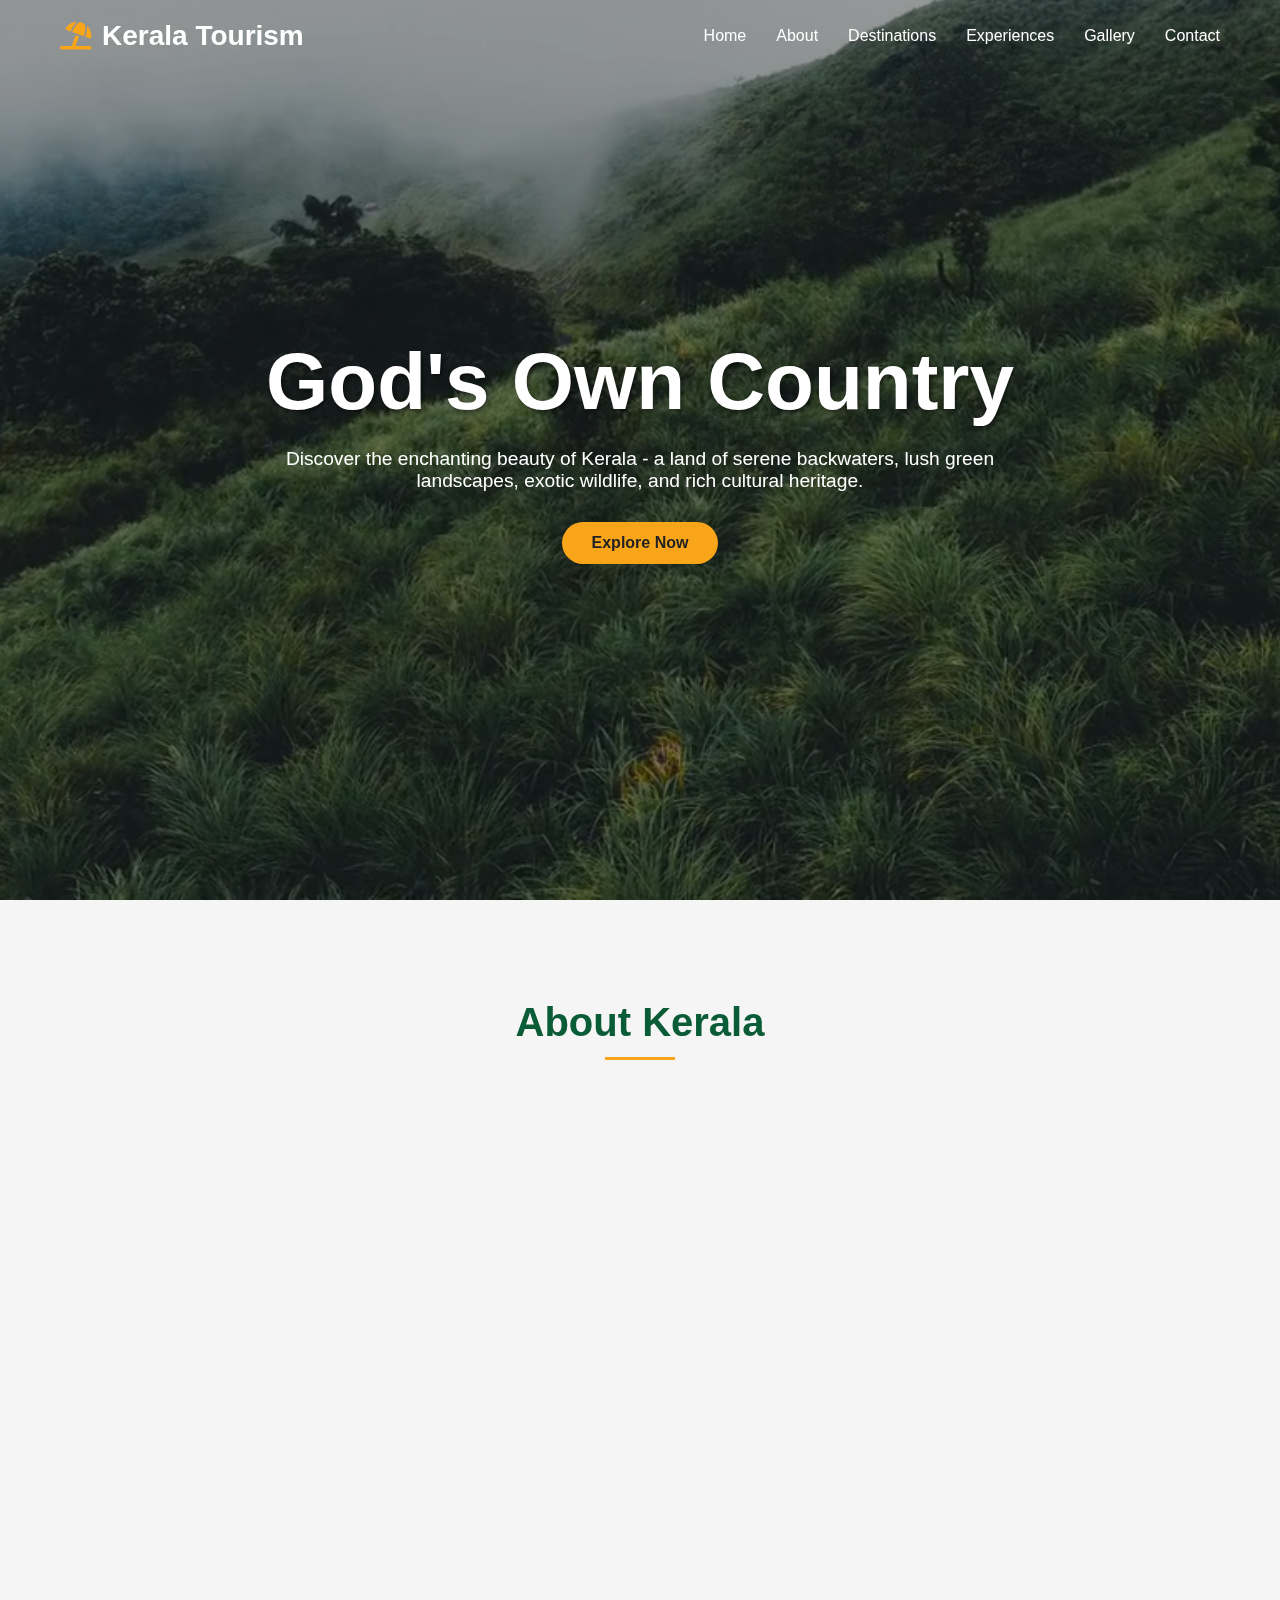
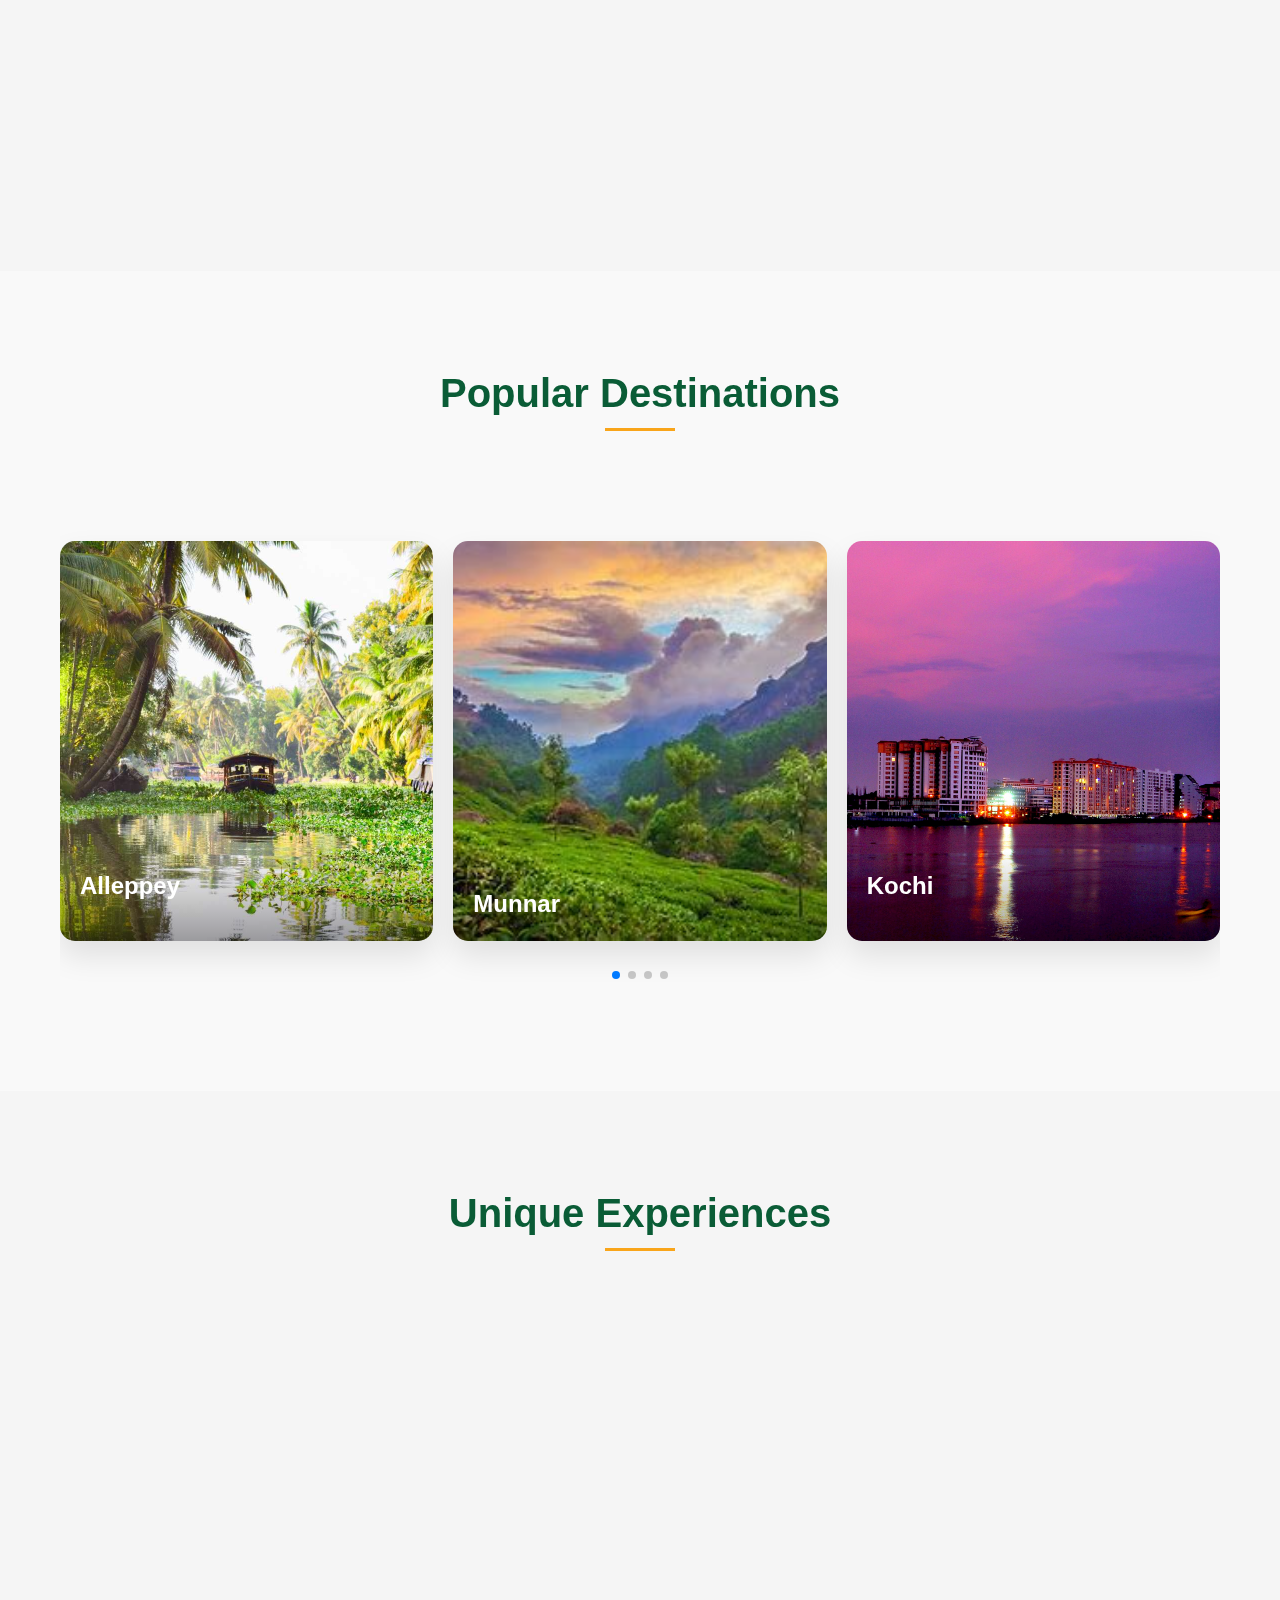
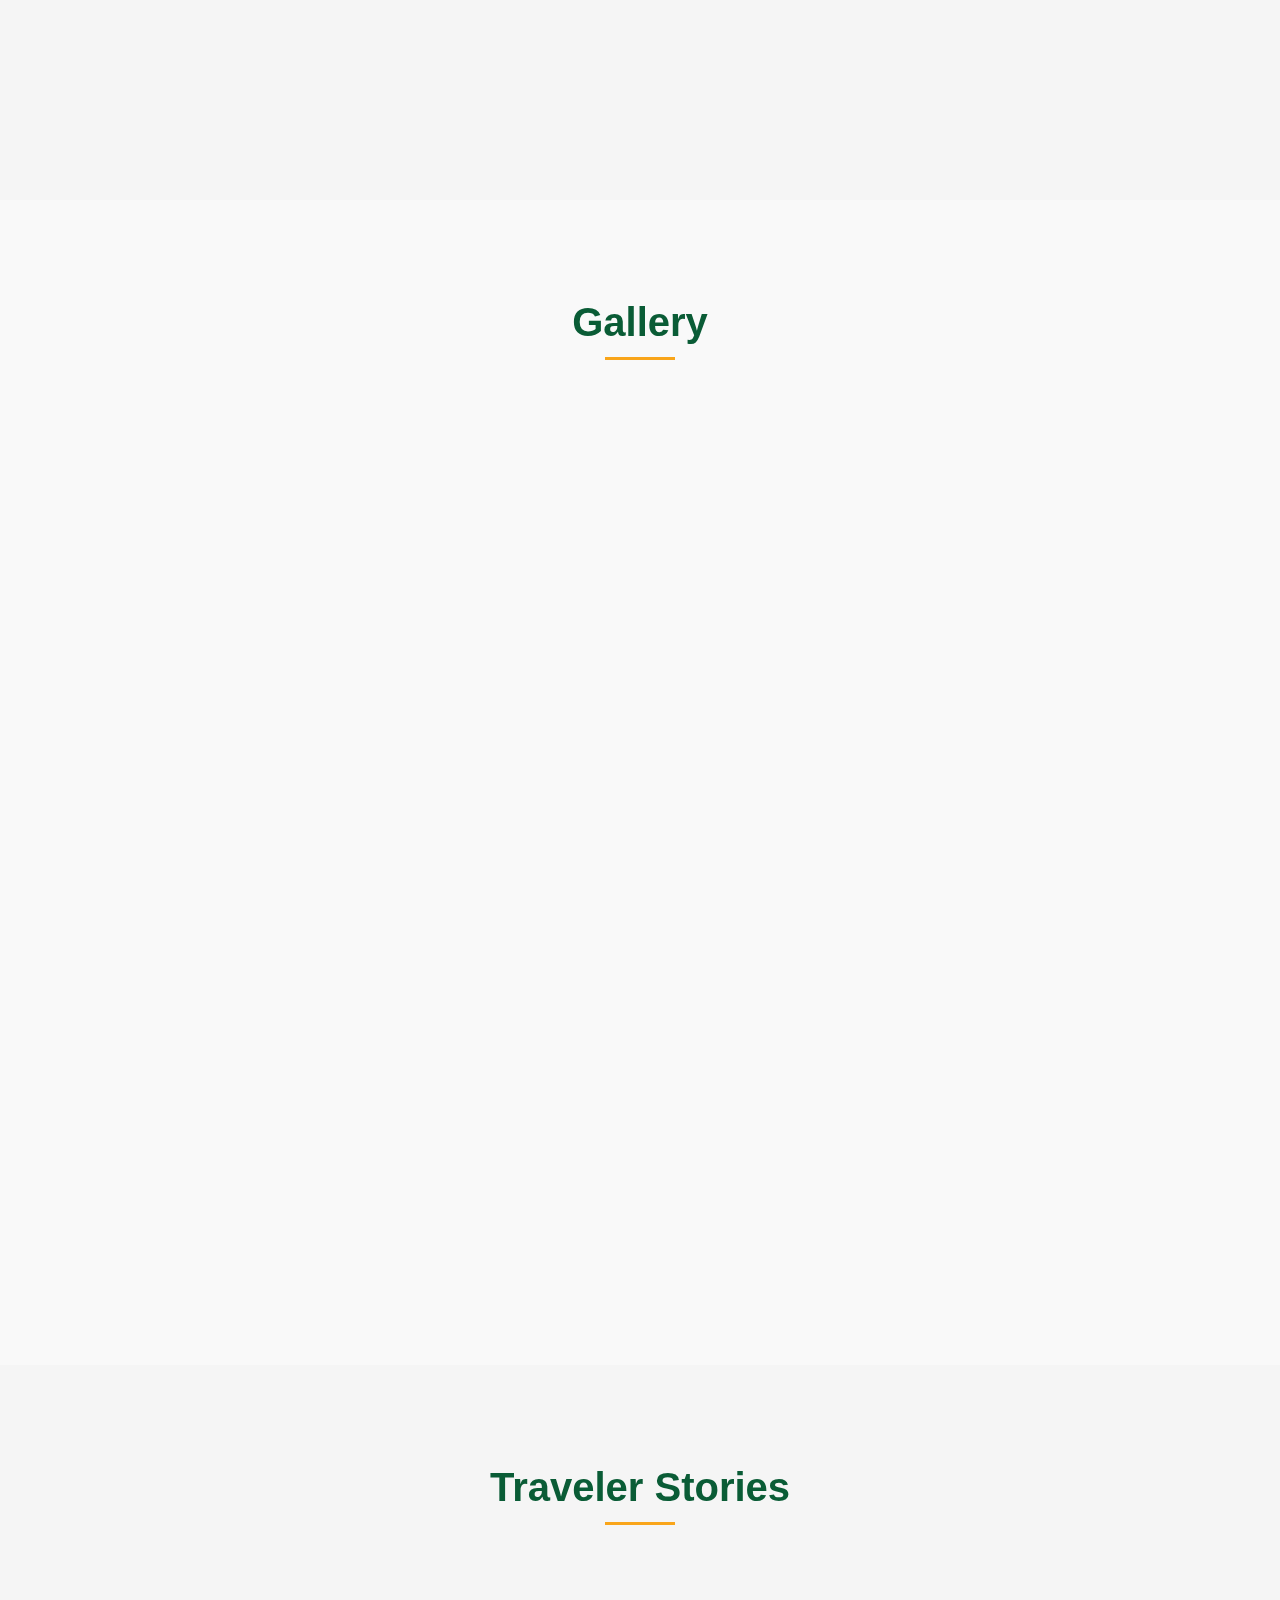
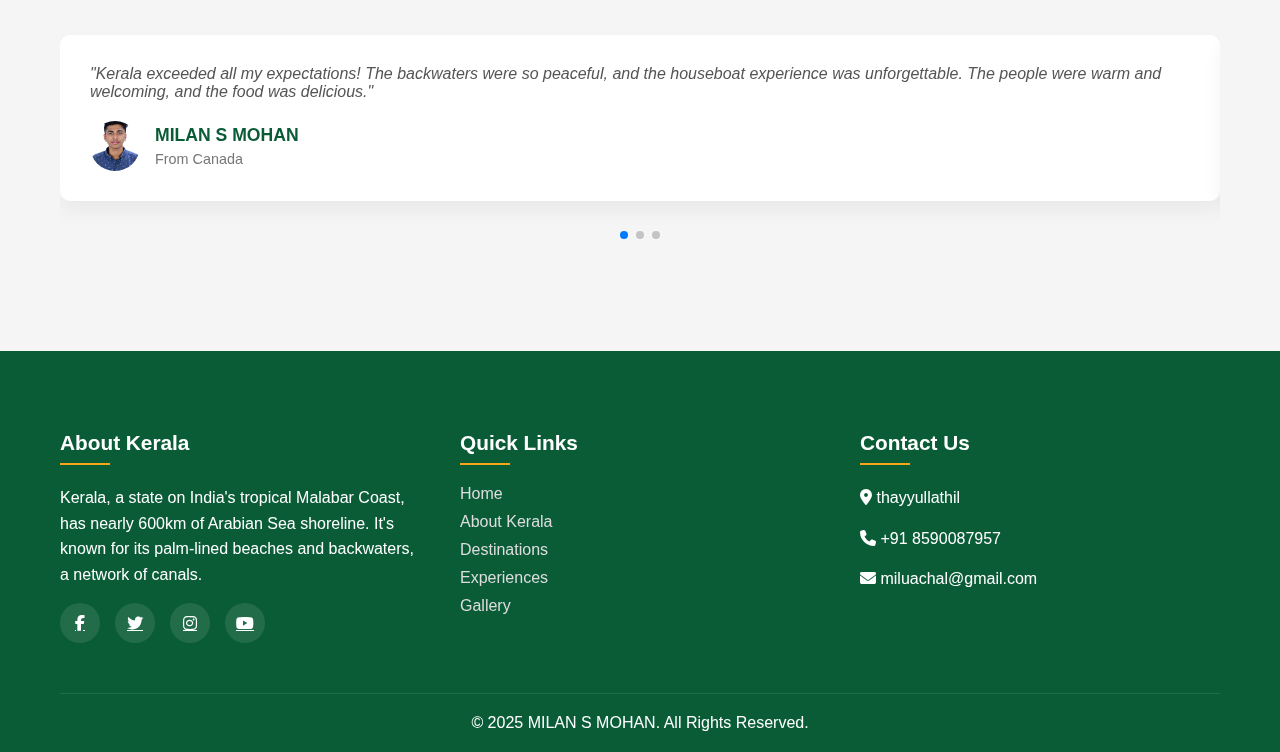
<file: index.html>
<!DOCTYPE html>
<html lang="en">
<head>
    <meta charset="UTF-8">
    <meta name="viewport" content="width=device-width, initial-scale=1.0">
    <title>God's Own Country - Kerala Tourism</title>
    <link rel="stylesheet" href="https://cdnjs.cloudflare.com/ajax/libs/font-awesome/6.4.0/css/all.min.css">
    <link rel="stylesheet" href="https://cdn.jsdelivr.net/npm/swiper@9/swiper-bundle.min.css">
    <style>
        :root {
            --primary: #0a5c36;
            --secondary: #f9a51a;
            --light: #f5f5f5;
            --dark: #222;
        }
        
        * {
            margin: 0;
            padding: 0;
            box-sizing: border-box;
            font-family: 'Poppins', sans-serif;
        }
        
        body {
            background-color: var(--light);
            color: var(--dark);
            overflow-x: hidden;
        }
        
        /* Header Styles */
        header {
            position: fixed;
            top: 0;
            left: 0;
            width: 100%;
            z-index: 1000;
            transition: all 0.3s ease;
            padding: 20px 0;
        }
        
        header.scrolled {
            background-color: rgba(10, 92, 54, 0.95);
            padding: 10px 0;
            box-shadow: 0 5px 20px rgba(0, 0, 0, 0.1);
        }
        
        .navbar {
            display: flex;
            justify-content: space-between;
            align-items: center;
            max-width: 1200px;
            margin: 0 auto;
            padding: 0 20px;
        }
        
        .logo {
            font-size: 28px;
            font-weight: 700;
            color: white;
            text-decoration: none;
            display: flex;
            align-items: center;
        }
        
        .logo i {
            color: var(--secondary);
            margin-right: 10px;
        }
        
        .nav-links {
            display: flex;
            list-style: none;
        }
        
        .nav-links li {
            margin-left: 30px;
        }
        
        .nav-links a {
            color: white;
            text-decoration: none;
            font-weight: 500;
            transition: all 0.3s ease;
            position: relative;
        }
        
        .nav-links a:after {
            content: '';
            position: absolute;
            width: 0;
            height: 2px;
            background: var(--secondary);
            bottom: -5px;
            left: 0;
            transition: width 0.3s;
        }
        
        .nav-links a:hover:after {
            width: 100%;
        }
        
        .nav-links a:hover {
            color: var(--secondary);
        }
        
        .menu-toggle {
            display: none;
            cursor: pointer;
            color: white;
            font-size: 24px;
        }
        
        /* Hero Section */
        .hero {
            height: 100vh;
            position: relative;
            overflow: hidden;
        }
        
        .hero video {
            position: absolute;
            top: 0;
            left: 0;
            width: 100%;
            height: 100%;
            object-fit: cover;
            z-index: -1;
        }
        
        .hero-content {
            height: 100%;
            display: flex;
            flex-direction: column;
            justify-content: center;
            align-items: center;
            text-align: center;
            color: white;
            padding: 0 20px;
            background-color: rgba(0, 0, 0, 0.4);
        }
        
        .hero-content h1 {
            font-size: 5rem;
            margin-bottom: 20px;
            text-shadow: 2px 2px 5px rgba(0, 0, 0, 0.5);
            animation: fadeInDown 1s ease;
        }
        
        .hero-content p {
            font-size: 1.2rem;
            max-width: 800px;
            margin-bottom: 30px;
            animation: fadeInUp 1s ease 0.3s both;
        }
        
        .btn {
            display: inline-block;
            padding: 12px 30px;
            background-color: var(--secondary);
            color: var(--dark);
            text-decoration: none;
            border-radius: 50px;
            font-weight: 600;
            transition: all 0.3s ease;
            animation: fadeIn 1s ease 0.6s both;
        }
        
        .btn:hover {
            transform: translateY(-5px);
            box-shadow: 0 10px 20px rgba(0, 0, 0, 0.2);
        }
        
        /* About Section */
        .section {
            padding: 100px 0;
        }
        
        .container {
            max-width: 1200px;
            margin: 0 auto;
            padding: 0 20px;
        }
        
        .section-title {
            text-align: center;
            margin-bottom: 60px;
        }
        
        .section-title h2 {
            font-size: 2.5rem;
            color: var(--primary);
            position: relative;
            display: inline-block;
            padding-bottom: 15px;
        }
        
        .section-title h2:after {
            content: '';
            position: absolute;
            width: 70px;
            height: 3px;
            background: var(--secondary);
            bottom: 0;
            left: 50%;
            transform: translateX(-50%);
        }
        
        .about-content {
            display: flex;
            align-items: center;
            flex-wrap: wrap;
            gap: 40px;
        }
        
        .about-text {
            flex: 1;
            min-width: 300px;
        }
        
        .about-text h3 {
            font-size: 1.8rem;
            margin-bottom: 20px;
            color: var(--primary);
        }
        
        .about-text p {
            margin-bottom: 15px;
            line-height: 1.6;
        }
        
        .about-image {
            flex: 1;
            min-width: 300px;
            position: relative;
            border-radius: 10px;
            overflow: hidden;
            box-shadow: 0 20px 30px rgba(0, 0, 0, 0.1);
        }
        
        .about-image img {
            width: 100%;
            height: auto;
            display: block;
            transition: transform 0.5s ease;
        }
        
        .about-image:hover img {
            transform: scale(1.05);
        }
        
        /* Destinations Slider */
        .destinations {
            background-color: #f9f9f9;
        }
        
        .swiper {
            width: 100%;
            padding: 50px 0;
        }
        
        .swiper-slide {
            width: 300px;
            height: 400px;
            border-radius: 15px;
            overflow: hidden;
            box-shadow: 0 15px 30px rgba(0, 0, 0, 0.1);
            position: relative;
            transition: transform 0.3s ease;
        }
        
        .swiper-slide:hover {
            transform: translateY(-10px);
        }
        
        .swiper-slide img {
            width: 100%;
            height: 100%;
            object-fit: cover;
        }
        
        .slide-content {
            position: absolute;
            bottom: 0;
            left: 0;
            width: 100%;
            padding: 20px;
            background: linear-gradient(to top, rgba(0,0,0,0.8), transparent);
            color: white;
            transform: translateY(100px);
            transition: transform 0.3s ease;
        }
        
        .swiper-slide:hover .slide-content {
            transform: translateY(0);
        }
        
        .slide-content h3 {
            font-size: 1.5rem;
            margin-bottom: 10px;
        }
        
        .slide-content p {
            margin-bottom: 15px;
            opacity: 0;
            transition: opacity 0.3s ease 0.2s;
        }
        
        .swiper-slide:hover .slide-content p {
            opacity: 1;
        }
        
        /* Experiences Section */
        .experiences-grid {
            display: grid;
            grid-template-columns: repeat(auto-fit, minmax(300px, 1fr));
            gap: 30px;
        }
        
        .experience-card {
            background-color: white;
            border-radius: 10px;
            overflow: hidden;
            box-shadow: 0 10px 20px rgba(0, 0, 0, 0.1);
            transition: transform 0.3s ease, box-shadow 0.3s ease;
        }
        
        .experience-card:hover {
            transform: translateY(-10px);
            box-shadow: 0 15px 30px rgba(0, 0, 0, 0.15);
        }
        
        .experience-card img {
            width: 100%;
            height: 200px;
            object-fit: cover;
        }
        
        .experience-content {
            padding: 20px;
        }
        
        .experience-content h3 {
            font-size: 1.3rem;
            margin-bottom: 10px;
            color: var(--primary);
        }
        
        .experience-content p {
            margin-bottom: 15px;
            color: #666;
        }
        
        /* Gallery Section */
        .gallery {
            background-color: #f9f9f9;
        }
        
        .gallery-grid {
            display: grid;
            grid-template-columns: repeat(auto-fit, minmax(250px, 1fr));
            grid-auto-rows: 200px;
            gap: 15px;
        }
        
        .gallery-item {
            position: relative;
            overflow: hidden;
            border-radius: 8px;
            box-shadow: 0 5px 15px rgba(0, 0, 0, 0.1);
        }
        
        .gallery-item img {
            width: 100%;
            height: 100%;
            object-fit: cover;
            transition: transform 0.5s ease;
        }
        
        .gallery-item:hover img {
            transform: scale(1.1);
        }
        
        .gallery-item:nth-child(1) {
            grid-row: span 2;
        }
        
        .gallery-item:nth-child(4) {
            grid-column: span 2;
        }
        
        .gallery-item:nth-child(7) {
            grid-row: span 2;
        }
        
        /* Testimonials */
        .testimonials .swiper-slide {
            background-color: white;
            padding: 30px;
            border-radius: 10px;
            box-shadow: 0 10px 20px rgba(0, 0, 0, 0.05);
            height: auto;
        }
        
        .testimonial-content {
            margin-bottom: 20px;
            font-style: italic;
            color: #555;
        }
        
        .testimonial-author {
            display: flex;
            align-items: center;
        }
        
        .testimonial-author img {
            width: 50px;
            height: 50px;
            border-radius: 50%;
            object-fit: cover;
            margin-right: 15px;
        }
        
        .author-info h4 {
            font-size: 1.1rem;
            margin-bottom: 5px;
            color: var(--primary);
        }
        
        .author-info p {
            color: #777;
            font-size: 0.9rem;
        }
        
        /* Footer */
        footer {
            background-color: var(--primary);
            color: white;
            padding: 80px 0 20px;
        }
        
        .footer-content {
            display: grid;
            grid-template-columns: repeat(auto-fit, minmax(250px, 1fr));
            gap: 40px;
            margin-bottom: 50px;
        }
        
        .footer-column h3 {
            font-size: 1.3rem;
            margin-bottom: 20px;
            position: relative;
            padding-bottom: 10px;
        }
        
        .footer-column h3:after {
            content: '';
            position: absolute;
            width: 50px;
            height: 2px;
            background: var(--secondary);
            bottom: 0;
            left: 0;
        }
        
        .footer-column p {
            margin-bottom: 15px;
            line-height: 1.6;
        }
        
        .footer-links {
            list-style: none;
        }
        
        .footer-links li {
            margin-bottom: 10px;
        }
        
        .footer-links a {
            color: #ddd;
            text-decoration: none;
            transition: all 0.3s ease;
        }
        
        .footer-links a:hover {
            color: var(--secondary);
            padding-left: 5px;
        }
        
        .social-links {
            display: flex;
            gap: 15px;
        }
        
        .social-links a {
            display: flex;
            align-items: center;
            justify-content: center;
            width: 40px;
            height: 40px;
            background-color: rgba(255, 255, 255, 0.1);
            border-radius: 50%;
            color: white;
            transition: all 0.3s ease;
        }
        
        .social-links a:hover {
            background-color: var(--secondary);
            color: var(--dark);
            transform: translateY(-5px);
        }
        
        .footer-bottom {
            text-align: center;
            padding-top: 20px;
            border-top: 1px solid rgba(255, 255, 255, 0.1);
        }
        
        /* Animations */
        @keyframes fadeIn {
            from { opacity: 0; }
            to { opacity: 1; }
        }
        
        @keyframes fadeInDown {
            from {
                opacity: 0;
                transform: translateY(-50px);
            }
            to {
                opacity: 1;
                transform: translateY(0);
            }
        }
        
        @keyframes fadeInUp {
            from {
                opacity: 0;
                transform: translateY(50px);
            }
            to {
                opacity: 1;
                transform: translateY(0);
            }
        }
        
        /* Responsive Styles */
        @media (max-width: 992px) {
            .hero-content h1 {
                font-size: 3.5rem;
            }
            
            .nav-links {
                position: fixed;
                top: 80px;
                left: -100%;
                width: 100%;
                height: calc(100vh - 80px);
                background-color: var(--primary);
                flex-direction: column;
                align-items: center;
                padding-top: 40px;
                transition: all 0.5s ease;
            }
            
            .nav-links.active {
                left: 0;
            }
            
            .nav-links li {
                margin: 15px 0;
            }
            
            .menu-toggle {
                display: block;
            }
        }
        
        @media (max-width: 768px) {
            .hero-content h1 {
                font-size: 2.5rem;
            }
            
            .hero-content p {
                font-size: 1rem;
            }
            
            .section {
                padding: 60px 0;
            }
            
            .section-title h2 {
                font-size: 2rem;
            }
        }
    </style>
</head>
<body>
    <!-- Header -->
    <header id="header">
        <nav class="navbar">
            <a href="#" class="logo"><i class="fas fa-umbrella-beach"></i> Kerala Tourism</a>
            <ul class="nav-links">
                <li><a href="#home">Home</a></li>
                <li><a href="#about">About</a></li>
                <li><a href="#destinations">Destinations</a></li>
                <li><a href="#experiences">Experiences</a></li>
                <li><a href="#gallery">Gallery</a></li>
                <li><a href="#contact">Contact</a></li>
            </ul>
            <div class="menu-toggle">
                <i class="fas fa-bars"></i>
            </div>
        </nav>
    </header>

    <!-- Hero Section -->
    <section class="hero" id="home">
        <video autoplay muted loop>
            <source src="165391-832742138_small.mp4" type="video/mp4">
        </video>
        <div class="hero-content">
            <h1>God's Own Country</h1>
            <p>Discover the enchanting beauty of Kerala - a land of serene backwaters, lush green landscapes, exotic wildlife, and rich cultural heritage.</p>
            <a href="#destinations" class="btn">Explore Now</a>
        </div>
    </section>

    <!-- About Section -->
    <section class="section" id="about">
        <div class="container">
            <div class="section-title">
                <h2>About Kerala</h2>
            </div>
            <div class="about-content">
                <div class="about-text">
                    <h3>Welcome to Paradise</h3>
                    <p>Kerala, located on the southwestern coast of India, is often referred to as "God's Own Country" for its breathtaking natural beauty and unique cultural heritage. This tropical paradise is blessed with a diverse landscape that includes serene backwaters, golden beaches, lush hill stations, and exotic wildlife.</p>
                    <p>The state is known for its Ayurvedic treatments, vibrant festivals like Onam and Thrissur Pooram, and delicious cuisine featuring coconut, spices, and fresh seafood. Kerala's literacy rate is the highest in India, and it's renowned for its progressive social indicators.</p>
                    <p>With a network of 44 rivers, Kerala's backwaters are a once-in-a-lifetime experience, best enjoyed on a traditional houseboat. The Western Ghats provide stunning hill stations like Munnar and Wayanad, while the beaches of Kovalam and Varkala are perfect for relaxation.</p>
                </div>
                <div class="about-image">
                    <img src="alappuzha1.jpg" alt="Kerala Backwaters">
                </div>
            </div>
        </div>
    </section>

    <!-- Destinations Section -->
    <section class="section destinations" id="destinations">
        <div class="container">
            <div class="section-title">
                <h2>Popular Destinations</h2>
            </div>
            <div class="swiper destinations-slider">
                <div class="swiper-wrapper">
                    <div class="swiper-slide">
                        <img src="ALLEPPEY.jpg" alt="Alleppey">
                        <div class="slide-content">
                            <h3>Alleppey</h3>
                            <p>Famous for its backwaters, houseboats, and paddy fields. Often called the 'Venice of the East'.</p>
                            <a href="#" class="btn">Explore</a>
                        </div>
                    </div>
                    <div class="swiper-slide">
                        <img src="OIP.jpg" alt="Munnar">
                        <div class="slide-content">
                            <h3>Munnar</h3>
                            <p>Beautiful hill station known for its tea plantations, rolling hills, and cool climate.</p>
                            <a href="#" class="btn">Explore</a>
                        </div>
                    </div>
                    <div class="swiper-slide">
                        <img src="kochi.jpg" alt="Kochi">
                        <div class="slide-content">
                            <h3>Kochi</h3>
                            <p>Cosmopolitan city with a rich history, famous for its Chinese fishing nets and colonial architecture.</p>
                            <a href="#" class="btn">Explore</a>
                        </div>
                    </div>
                    <div class="swiper-slide">
                        <img src="wayanad.jpg" alt="Wayanad">
                        <div class="slide-content">
                            <h3>Wayanad</h3>
                            <p>Lush green district with wildlife sanctuaries, waterfalls, and ancient caves.</p>
                            <a href="#" class="btn">Explore</a>
                        </div>
                    </div>
                    <div class="swiper-slide">
                        <img src="kovalam.jpg" alt="Kovalam">
                        <div class="slide-content">
                            <h3>Kovalam</h3>
                            <p>Famous beach destination with crescent-shaped shoreline and lighthouse.</p>
                            <a href="#" class="btn">Explore</a>
                        </div>
                    </div>
                    <div class="swiper-slide">
                        
                        <div class="slide-content">
                            <img src="thekkady.jpeg" alt="thekkady" width=100%>
                            <h3>Thekkady</h3>
                            <p>Home to Periyar Wildlife Sanctuary, known for elephant rides and spice plantations.</p>
                            <a href="#" class="btn">Explore</a>
                        </div>
                    </div>
                </div>
                <div class="swiper-pagination"></div>
            </div>
        </div>
    </section>

    <!-- Experiences Section -->
    <section class="section" id="experiences">
        <div class="container">
            <div class="section-title">
                <h2>Unique Experiences</h2>
            </div>
            <div class="experiences-grid">
                <div class="experience-card">
                    <img src="house boat.jpg" alt="Houseboat">
                    <div class="experience-content">
                        <h3>Houseboat Cruise</h3>
                        <p>Spend a night on traditional Kettuvallam houseboats in Alleppey or Kumarakom, floating through serene backwaters.</p>
                        <a href="#" class="btn">Book Now</a>
                    </div>
                </div>
                <div class="experience-card">
                    <img src="ayurvdic.jpg" alt="Ayurveda">
                    <div class="experience-content">
                        <h3>Ayurvedic Retreat</h3>
                        <p>Rejuvenate with authentic Ayurvedic treatments and therapies at world-class wellness centers.</p>
                        <a href="#" class="btn">Book Now</a>
                    </div>
                </div>
                <div class="experience-card">
                    <img src="kadhakali.jpg" alt="Kathakali">
                    <div class="experience-content">
                        <h3>Kathakali Performance</h3>
                        <p>Witness the vibrant classical dance-drama with elaborate costumes and expressive makeup.</p>
                        <a href="#" class="btn">Book Now</a>
                    </div>
                </div>
            </div>
        </div>
    </section>

    <!-- Gallery Section -->
    <section class="section gallery" id="gallery">
        <div class="container">
            <div class="section-title">
                <h2>Gallery</h2>
            </div>
            <div class="gallery-grid">
                <div class="gallery-item">
                    <img src="p2.jpg" alt="Kerala 1">
                </div>
                <div class="gallery-item">
                    <img src="p1.jpeg" alt="Kerala 2">
                </div>
                <div class="gallery-item">
                    <img src="p3.jpg" alt="Kerala 3">
                </div>
                <div class="gallery-item">
                    <img src="p4.jpg" alt="Kerala 4">
                </div>
                <div class="gallery-item">
                    <img src="p5.jpeg" alt="Kerala 5">
                </div>
                <div class="gallery-item">
                    <img src="p6.jpeg" alt="Kerala 6">
                </div>
                <div class="gallery-item">
                    <img src="p7.jpeg" alt="Kerala 7">
                </div>
            </div>
        </div>
    </section>

    <!-- Testimonials Section -->
    <section class="section testimonials">
        <div class="container">
            <div class="section-title">
                <h2>Traveler Stories</h2>
            </div>
            <div class="swiper testimonials-slider">
                <div class="swiper-wrapper">
                    <div class="swiper-slide">
                        <div class="testimonial-content">
                            <p>"Kerala exceeded all my expectations! The backwaters were so peaceful, and the houseboat experience was unforgettable. The people were warm and welcoming, and the food was delicious."</p>
                        </div>
                        <div class="testimonial-author">
                            <img src="milan.jpg" alt="Sarah J.">
                            <div class="author-info">
                                <h4>MILAN S MOHAN</h4>
                                <p>From Canada</p>
                            </div>
                        </div>
                    </div>
                    <div class="swiper-slide">
                        <div class="testimonial-content">
                            <p>"As a nature lover, Kerala was paradise. From the tea plantations of Munnar to the wildlife in Periyar, every day brought new wonders. The Ayurvedic massage was the most relaxing experience of my life."</p>
                        </div>
                        <div class="testimonial-author">
                            <img src="adwaith.jpg" alt="Michael T.">
                            <div class="author-info">
                                <h4>ADWAITH SASI</h4>
                                <p>From Australia</p>
                            </div>
                        </div>
                    </div>
                    <div class="swiper-slide">
                        <div class="testimonial-content">
                            <p>"The cultural performances, especially Kathakali, were mesmerizing. Kerala's beaches are pristine, and the backwaters are unlike anything I've seen before. Can't wait to come back!"</p>
                        </div>
                        <div class="testimonial-author">
                            <img src="alwin.jpg" alt="Emma L.">
                            <div class="author-info">
                                <h4>ALWIN PERUMUND</h4>
                                <p>From France</p>
                            </div>
                        </div>
                    </div>
                </div>
                <div class="swiper-pagination"></div>
            </div>
        </div>
    </section>

    <!-- Footer -->
    <footer id="contact">
        <div class="container">
            <div class="footer-content">
                <div class="footer-column">
                    <h3>About Kerala</h3>
                    <p>Kerala, a state on India's tropical Malabar Coast, has nearly 600km of Arabian Sea shoreline. It's known for its palm-lined beaches and backwaters, a network of canals.</p>
                    <div class="social-links">
                        <a href="#"><i class="fab fa-facebook-f"></i></a>
                        <a href="#"><i class="fab fa-twitter"></i></a>
                        <a href="#"><i class="fab fa-instagram"></i></a>
                        <a href="#"><i class="fab fa-youtube"></i></a>
                    </div>
                </div>
                <div class="footer-column">
                    <h3>Quick Links</h3>
                    <ul class="footer-links">
                        <li><a href="#home">Home</a></li>
                        <li><a href="#about">About Kerala</a></li>
                        <li><a href="#destinations">Destinations</a></li>
                        <li><a href="#experiences">Experiences</a></li>
                        <li><a href="#gallery">Gallery</a></li>
                    </ul>
                </div>
                <div class="footer-column">
                    <h3>Contact Us</h3>
                    <p><i class="fas fa-map-marker-alt"></i> thayyullathil</p>
                    <p><i class="fas fa-phone"></i> +91 8590087957</p>
                    <p><i class="fas fa-envelope"></i> miluachal@gmail.com</p>
                </div>
            </div>
            <div class="footer-bottom">
                <p>&copy; 2025 MILAN S MOHAN. All Rights Reserved.</p>
            </div>
        </div>
    </footer>

    <!-- Scripts -->
    <script src="https://cdn.jsdelivr.net/npm/swiper@9/swiper-bundle.min.js"></script>
    <script>
        // Mobile Menu Toggle
        const menuToggle = document.querySelector('.menu-toggle');
        const navLinks = document.querySelector('.nav-links');
        
        menuToggle.addEventListener('click', () => {
            navLinks.classList.toggle('active');
            menuToggle.querySelector('i').classList.toggle('fa-times');
        });
        
        // Close mobile menu when clicking on a link
        document.querySelectorAll('.nav-links a').forEach(link => {
            link.addEventListener('click', () => {
                navLinks.classList.remove('active');
                menuToggle.querySelector('i').classList.remove('fa-times');
            });
        });
        
        // Header scroll effect
        window.addEventListener('scroll', () => {
            const header = document.getElementById('header');
            header.classList.toggle('scrolled', window.scrollY > 100);
        });
        
        // Initialize Swiper for destinations
        const destinationsSwiper = new Swiper('.destinations-slider', {
            slidesPerView: 1,
            spaceBetween: 20,
            pagination: {
                el: '.destinations-slider .swiper-pagination',
                clickable: true,
            },
            breakpoints: {
                640: {
                    slidesPerView: 2,
                },
                992: {
                    slidesPerView: 3,
                }
            }
        });
        
        // Initialize Swiper for testimonials
        const testimonialsSwiper = new Swiper('.testimonials-slider', {
            loop: true,
            pagination: {
                el: '.testimonials-slider .swiper-pagination',
                clickable: true,
            },
            autoplay: {
                delay: 5000,
            },
        });
        
        // Smooth scrolling for anchor links
        document.querySelectorAll('a[href^="#"]').forEach(anchor => {
            anchor.addEventListener('click', function(e) {
                e.preventDefault();
                
                const targetId = this.getAttribute('href');
                if (targetId === '#') return;
                
                const targetElement = document.querySelector(targetId);
                if (targetElement) {
                    window.scrollTo({
                        top: targetElement.offsetTop - 80,
                        behavior: 'smooth'
                    });
                }
            });
        });
        
        // Animation on scroll
        const animateOnScroll = () => {
            const elements = document.querySelectorAll('.about-text, .about-image, .experience-card, .gallery-item');
            
            elements.forEach(element => {
                const elementPosition = element.getBoundingClientRect().top;
                const screenPosition = window.innerHeight / 1.2;
                
                if (elementPosition < screenPosition) {
                    element.style.opacity = '1';
                    element.style.transform = 'translateY(0)';
                }
            });
        };
        
        // Set initial state for animated elements
        document.querySelectorAll('.about-text, .about-image, .experience-card, .gallery-item').forEach(element => {
            element.style.opacity = '0';
            element.style.transform = 'translateY(50px)';
            element.style.transition = 'all 0.5s ease';
        });
        
        window.addEventListener('scroll', animateOnScroll);
        window.addEventListener('load', animateOnScroll);
    </script>
</body>
</html>
</file>
